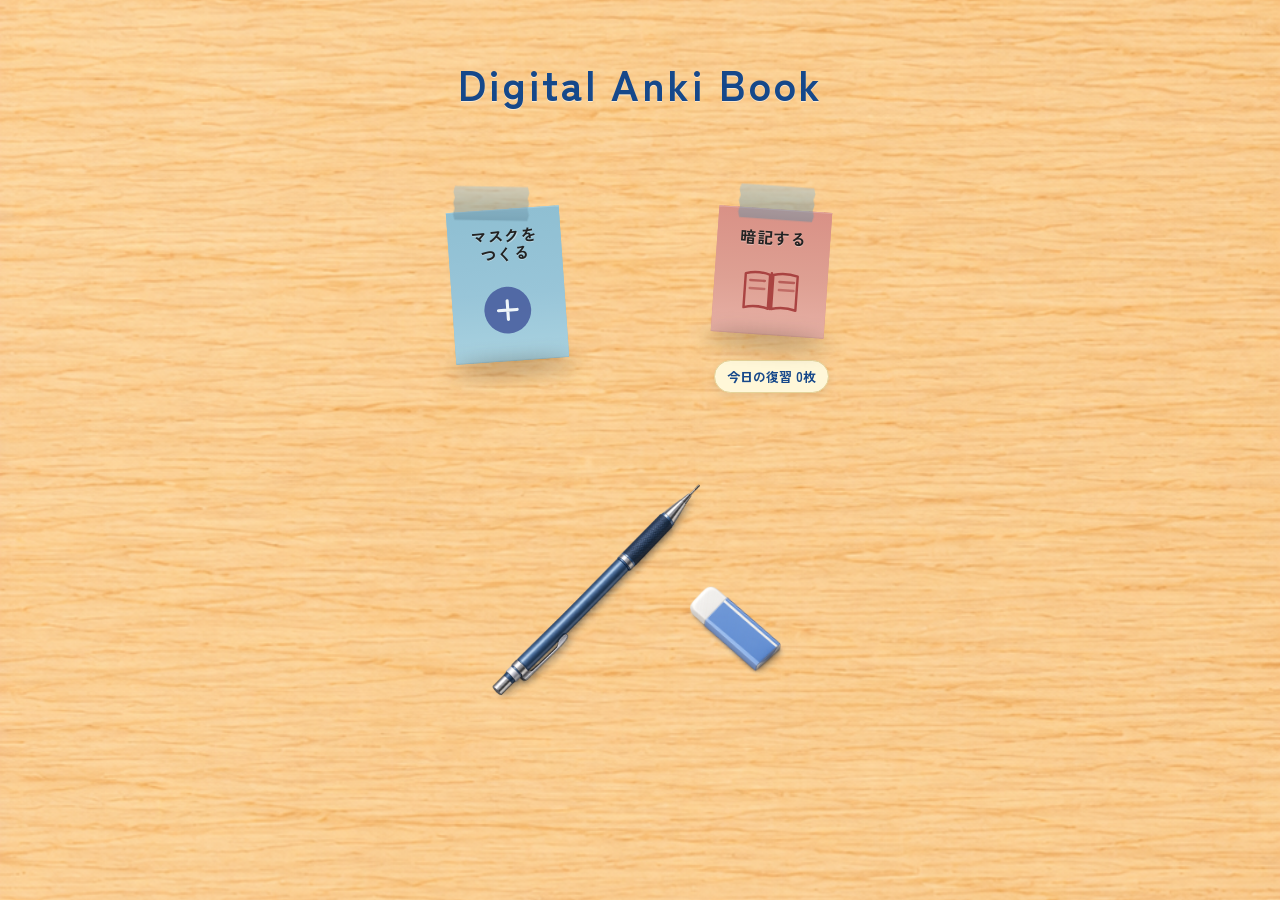
<file: index.html>
<!DOCTYPE html>
<html lang="ja">
<head>
  <meta charset="utf-8" />
  <meta name="viewport" content="width=device-width,initial-scale=1" />
  <meta name="theme-color" content="#fbf7ed" />
  <title>Digital Anki Book</title>
  <link rel="stylesheet" href="css/common.css">
  <link rel="stylesheet" href="css/home.css">
</head>
<body class="home-page">
  <!-- トップページの画面 -->
  <main class="home-scene">
    <section class="home-stage" aria-label="Digital Anki Book">
      <div class="home-title">
        <h1>Digital Anki Book</h1>
      </div>

      <div class="home-actions">
        <a href="html/edit.html" class="home-action-btn home-action-btn--blue">
          <span class="home-action-label">マスクを<br>つくる</span>
          <img src="assets/plus.svg" class="home-action-icon" alt="" aria-hidden="true" />
        </a>

        <div class="home-study-wrap">
          <a href="html/study.html" class="home-action-btn home-action-btn--red">
            <span class="home-action-label">暗記する</span>
            <img src="assets/book.svg" class="home-action-icon" alt="" aria-hidden="true" />
          </a>
          <div id="homeReviewBubble" class="review-bubble hidden" aria-live="polite"></div>
        </div>
      </div>
      <img src="assets/pen.png" class="home-decoration home-decoration--pen" alt="" aria-hidden="true">
      <img src="assets/eraser.png" class="home-decoration home-decoration--eraser" alt="" aria-hidden="true">
    </section>
  </main>

  <script src="js/storage.js"></script>

  <script>
  (() => {
    const bubble = document.getElementById('homeReviewBubble');

    // 復習期間の定義
    const REVIEW_WINDOWS = [
      { stage: 1, minDays: 1, maxDays: 3 },
      { stage: 2, minDays: 7, maxDays: 14 },
      { stage: 3, minDays: 30, maxDays: 60 },
    ];

    const DAY_MS = 24 * 60 * 60 * 1000;

    function unique(values) {
      return Array.from(new Set(values.filter(Boolean)));
    }

    // 日付単位での経過日数の計算
    function startOfDayMs(value) {
      const d = new Date(value);
      d.setHours(0, 0, 0, 0);
      return d.getTime();
    }

    function diffDays(from, to = Date.now()) {
      return Math.floor(
        (startOfDayMs(to) - startOfDayMs(from)) / DAY_MS
      );
    }

    // 復習段階の判定
    function getReviewStage(createdAt, now = Date.now()) {
      const days = diffDays(createdAt, now);

      const matched = REVIEW_WINDOWS.find(
        (item) =>
          days >= item.minDays &&
          days <= item.maxDays
      );

      return matched ? matched.stage : 0;
    }

    // 保存された復習情報を確認して整える処理
    function normalizeReview(review, createdAt) {
      const baseCreatedAt =
        Number(createdAt) || Date.now();

      const safe =
        review && typeof review === 'object'
          ? review
          : {};

      return {
        createdAt:
          Number.isFinite(Number(safe.createdAt))
            ? Number(safe.createdAt)
            : baseCreatedAt,

        currentStage:
          Number.isFinite(Number(safe.currentStage))
            ? Number(safe.currentStage)
            : getReviewStage(baseCreatedAt),

        completedStages:
          Array.isArray(safe.completedStages)
            ? unique(
                safe.completedStages
                  .map((n) => Number(n))
                  .filter((n) => Number.isFinite(n))
              )
            : [],

        lastCompletedStage:
          Number.isFinite(Number(safe.lastCompletedStage))
            ? Number(safe.lastCompletedStage)
            : 0,
      };
    }

    // 今日の復習対象の判定
    function isTodayReviewTarget(project, now = Date.now()) {
      if (!project) return false;

      const review = normalizeReview(
        project.review,
        project.createdAt
      );

      const stage = getReviewStage(
        review.createdAt,
        now
      );

      return (
        stage > 0 &&
        !review.completedStages.includes(stage)
      );
    }

    // 今日の復習件数の表示
    async function updateReviewCount() {
      try {
        const projects =
          await DigitalAnkiStorage.getAllProjects();

        const dueCount = projects.filter(
          (project) =>
            isTodayReviewTarget(project)
        ).length;

        if (!bubble) return;

        bubble.textContent =
          `今日の復習 ${dueCount}枚`;

        bubble.classList.remove('hidden');
      } catch (error) {
        console.error(
          '今日の復習件数の取得に失敗しました。',
          error
        );
      }
    }

    updateReviewCount();
  })();
  </script>
</body>
</html>
</file>
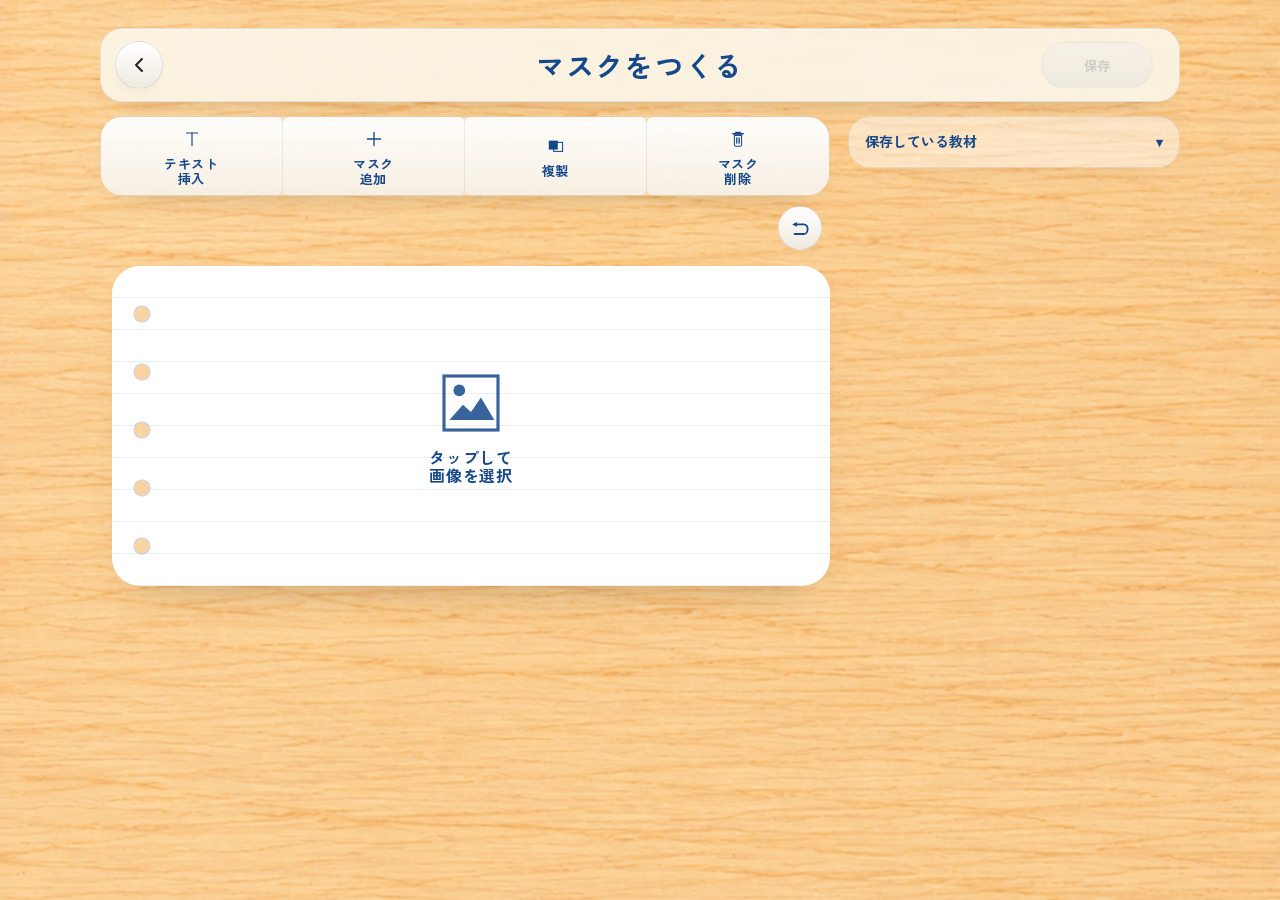
<file: edit.html>
<!DOCTYPE html>
<html lang="ja">
<head>
  <meta charset="utf-8" />
  <meta name="viewport" content="width=device-width,initial-scale=1" />
  <meta name="theme-color" content="#fbf7ed" />
  <title>Digital Anki Book - 編集</title>
  <link rel="stylesheet" href="css/common.css">
  <link rel="stylesheet" href="css/edit.css">
</head>
<body class="edit-page">
  <!-- 編集画面 -->
  <div class="edit-scene">
    <!-- 編集画面のトップバー -->
    <div class="edit-topbar" aria-label="編集トップバー">
      <button id="btnBack" class="edit-topbar-btn edit-topbar-btn--back" type="button">
        <img src="assets/back.svg" alt="戻る" class="edit-topbar-btn__icon">
      </button>

      <div class="edit-topbar__title">
        <h1>マスクをつくる</h1>
      </div>

      <div class="edit-topbar__actions">
        <button id="btnSave" class="edit-topbar-btn edit-topbar-btn--save" type="button" disabled>
          <span class="edit-topbar-btn__text">保存</span>
        </button>
      </div>
    </div>

    <main class="edit-layout">
      <section class="edit-main">
        <!-- 上のツールバー -->
        <div class="edit-toolbar edit-toolbar--primary" role="toolbar" aria-label="編集ツール">
          <button id="btnInsertText" class="tool-card" type="button">
            <img src="assets/text.svg" alt="テキスト" class="tool-card__icon">
            <span class="tool-card__label">テキスト<br>挿入</span>
          </button>

          <button id="btnAddMask" class="tool-card" type="button">
            <img src="assets/mask.svg" alt="マスク追加" class="tool-card__icon">
            <span class="tool-card__label">マスク<br>追加</span>
          </button>

          <button id="btnDuplicateMask" class="tool-card" type="button">
            <img src="assets/reproduce.svg" alt="複製" class="tool-card__icon">
            <span class="tool-card__label">複製</span>
          </button>

          <button id="btnDeleteSelected" class="tool-card" type="button">
            <img src="assets/delete.svg" alt="削除" class="tool-card__icon">
            <span class="tool-card__label">マスク<br>削除</span>
          </button>
        </div>

        <div class="edit-main__back-row">
          <button id="btnUndo" class="edit-topbar-btn edit-topbar-btn--undo" type="button" disabled>
            <img src="assets/mask-back.svg" alt="元に戻す" class="edit-topbar-btn__icon">
          </button>
        </div>
        
        <!-- 画像編集エリア -->
        <div class="edit-book">
          <div class="image-area edit-canvas" id="imageArea">
            <button id="btnChooseImage" class="image-picker-card" type="button">
              <img src="assets/picture.svg" alt="" class="image-picker-card__icon" aria-hidden="true">
              <span class="image-picker-card__label">タップして<br>画像を選択</span>
            </button>
            <img id="mainImage" alt="" />
          </div>
        </div>

        <!-- 下のツールバー -->
        <div class="edit-toolbar edit-toolbar--secondary hidden" aria-label="マスク設定">
          <section class="mask-settings-group mask-settings-group--color">
            <div class="mask-settings-title">マスクの色</div>
            <div class="mask-swatches" role="radiogroup" aria-label="マスクの色">
              <button type="button" class="swatch swatch--red" data-color="#c45a5a" aria-label="赤"></button>
              <button type="button" class="swatch swatch--blue" data-color="#5a8fc7" aria-label="青"></button>
              <button type="button" class="swatch swatch--yellow" data-color="#d9bf63" aria-label="黄"></button>
              <button type="button" class="swatch swatch--green" data-color="#6a9a63" aria-label="緑"></button>
              <button type="button" class="swatch swatch--white" data-color="#ffffff" aria-label="白"></button>
              <button type="button" class="swatch swatch--black" data-color="#111111" aria-label="黒"></button>
            </div>
          </section>

          <div class="mask-settings-divider" aria-hidden="true"></div>

          <section class="mask-settings-group mask-settings-group--shape">
            <div class="mask-settings-title">マスクの形</div>
            <div class="mask-shapes" role="group" aria-label="マスクの形">
              <button type="button" class="shape-btn" data-shape="rect" aria-label="四角">
                <span class="shape-btn__icon" aria-hidden="true">□</span>
                <span class="shape-btn__label">四角</span>
              </button>
              <button type="button" class="shape-btn" data-shape="circle" aria-label="丸">
                <span class="shape-btn__icon" aria-hidden="true">◯</span>
                <span class="shape-btn__label">丸</span>
              </button>
            </div>
          </section>
        </div>
      </section>

      <!-- 教材管理 -->
      <aside class="edit-sidebar">
        <section class="edit-panel" id="categoryBox" style="display:none;">
          <h4 class="panel-title">カテゴリを選択</h4>
          <div id="categoryList" class="category-list"></div>
          <button id="btnNewCategory" class="secondary-btn edit-panel__button" type="button">新たなカテゴリ</button>
        </section>

        <details class="project-panel">
          <summary class="panel-summary">保存している教材</summary>
          <div class="project-panel__body">
            <select id="projectSelect" class="project-select"></select>
            <div class="project-panel__actions">
              <button id="btnLoad" class="secondary-btn" type="button">読み込み</button>
            </div>
          </div>
        </details>
      </aside>
      </main>

    <!-- 非表示の入力要素 -->
    <div class="hidden" aria-hidden="true">
      <input type="file" id="imageInput" accept="image/*" />
      <input type="color" id="colorPicker" title="マスクの色" />
      <select id="shapeSelect" title="マスク形状">
        <option value="rect">四角形</option>
        <option value="circle">円形</option>
      </select>
    </div>

    <!-- テキスト挿入ダイアログ -->
    <div id="textModal" class="modal hidden" role="dialog" aria-modal="true">
      <div class="modal-content">
        <h3 style="margin-top:0;">テキスト挿入</h3>

        <label style="font-size:0.9rem;">文字の大きさ</label>
        <select id="textFontSize" style="width:100%; margin-bottom:8px;">
          <option value="32">小</option>
          <option value="48">中</option>
          <option value="64">大</option>
        </select>
        <label style="font-size:0.9rem;">テキスト</label>
        <textarea id="textInputArea" rows="6" style="width:100%; margin-bottom:8px;"></textarea>

        <div style="display:flex; gap:8px; justify-content:flex-end;">
          <button id="btnInsertCancel" class="secondary-btn" type="button">キャンセル</button>
          <button id="btnInsertConfirm" class="insert-btn" type="button">挿入</button>
        </div>
      </div>
    </div>
  </div>

  <script>
  (() => {
    // 保存完了メッセージの表示調整
    const nativeAlert = window.alert.bind(window);
    window.alert = (message) => {
      if (message === '保存しました') {
        nativeAlert('保存しました。');
        return;
      }
      nativeAlert(message);
    };

    const colorInput = document.getElementById('colorPicker');
    const shapeSelect = document.getElementById('shapeSelect');
    const colorButtons = Array.from(document.querySelectorAll('[data-color]'));
    const shapeButtons = Array.from(document.querySelectorAll('[data-shape]'));

    // 色・形状ボタンの選択状態を同期
    function syncButtons(buttons, attrName, value, selectedClass) {
      const normalizedValue = String(value || '').toLowerCase();
      buttons.forEach((btn) => {
        const target = String(btn.dataset[attrName] || '').toLowerCase();
        const active = target === normalizedValue;
        btn.classList.toggle(selectedClass, active);
        btn.setAttribute('aria-pressed', active ? 'true' : 'false');
      });
    }

    function syncColorButtons(value) {
      syncButtons(colorButtons, 'color', value, 'is-selected');
    }

    function syncShapeButtons(value) {
      syncButtons(shapeButtons, 'shape', value, 'is-selected');
    }

    // 色・形状ボタンによる入力値の変更
    // 色ボタンによる色の変更
    colorButtons.forEach((btn) => {
      btn.addEventListener('click', () => {
        if (!colorInput) return;
        colorInput.value = btn.dataset.color || '#000000';
        colorInput.dispatchEvent(new Event('input', { bubbles: true }));
        syncColorButtons(colorInput.value);
      });
    });

    // 形状ボタンによる形状の変更
    shapeButtons.forEach((btn) => {
      btn.addEventListener('click', () => {
        if (!shapeSelect) return;
        shapeSelect.value = btn.dataset.shape || 'rect';
        shapeSelect.dispatchEvent(new Event('change', { bubbles: true }));
        syncShapeButtons(shapeSelect.value);
      });
    });
  })();
  </script>

  <script src="storage.js"></script>
  <script src="edit.js"></script>
</body>
</html>
</file>
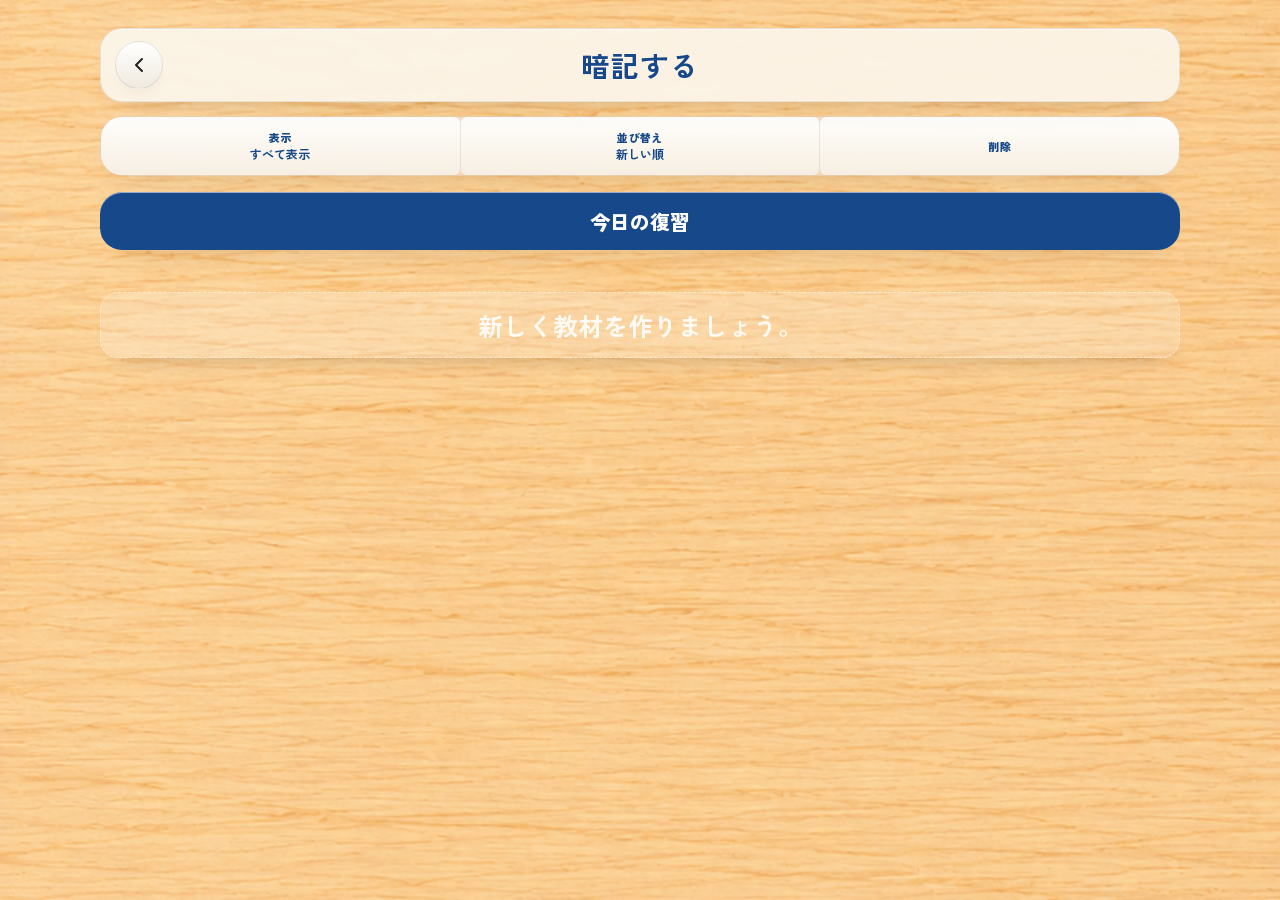
<file: study.html>
<!DOCTYPE html>
<html lang="ja">
<head>
  <meta charset="utf-8" />
  <meta name="viewport" content="width=device-width,initial-scale=1" />
  <meta name="theme-color" content="#fbf7ed" />
  <title>Digital Anki Book - 暗記する</title>
  <link rel="stylesheet" href="css/common.css">
  <link rel="stylesheet" href="css/study.css">
</head>
<body class="study-page">
  <!-- 画面 -->
  <div class="study-scene">

    <!-- 暗記画面のトップバー -->
    <header class="study-topbar" aria-label="暗記するトップバー">
      <button id="btnBackHome" class="study-topbar-btn study-topbar-btn--back" type="button" aria-label="トップページへ戻る">
        <img
          src="assets/back.svg"
          alt="戻る"
          class="study-topbar-btn__icon">
      </button>

      <div class="study-topbar__title">
        <h1>暗記する</h1>
      </div>

      <div class="study-topbar__spacer" aria-hidden="true"></div>
    </header>

    <main class="study-main">

      <!-- ツールバー -->
      <section class="study-toolbar" aria-label="Book一覧の操作">
        <button id="btnDisplayMenu" class="study-toolbar-btn" type="button">
          <span class="study-toolbar-btn__label">表示</span>
          <span id="displayCurrentLabel" class="study-toolbar-btn__value">すべて表示</span>
        </button>

        <button id="btnSortMenu" class="study-toolbar-btn" type="button">
          <span class="study-toolbar-btn__label">並び替え</span>
          <span id="sortCurrentLabel" class="study-toolbar-btn__value">新しい順</span>
        </button>

        <button id="btnSelectDelete" class="study-toolbar-btn" type="button">
          <span class="study-toolbar-btn__label">選択して削除</span>
        </button>
      </section>

      <!-- 今日の復習 -->
      <button id="btnTodayReview" class="study-review-btn" type="button">
        今日の復習
      </button>

      <!-- 教材削除モードの操作 -->
      <section id="deleteModePanel" class="study-delete-panel hidden" aria-label="選択して削除の操作">
        <div class="study-delete-panel__info">
          <span id="deleteModeCount">0</span>冊選択中
        </div>
        <div class="study-delete-panel__actions">
          <button id="btnCancelDeleteMode" class="study-delete-panel__button" type="button">キャンセル</button>
          <button id="btnConfirmDeleteMode" class="study-delete-panel__button" type="button">削除する</button>
        </div>
      </section>

      <!-- 教材一覧 -->
      <section id="booksList" class="study-books" aria-label="Book一覧"></section>
      <p id="emptyState" class="study-empty">新しくBookを作りましょう。</p>
    </main>
  </div>

  <!-- 表示・並び替えメニュー -->
  <div id="sheetBackdrop" class="study-sheet-backdrop hidden" aria-hidden="true">
    <div class="study-sheet" role="dialog" aria-modal="true" aria-labelledby="sheetTitle">
      <div class="study-sheet__head">
        <h2 id="sheetTitle" class="study-sheet__title">表示</h2>
        <p id="sheetDescription" class="study-sheet__description">選択してください。</p>
      </div>
      <div id="sheetOptions" class="study-sheet__options"></div>
      <div class="study-sheet__footer">
        <button id="sheetCancel" class="study-sheet__button study-sheet__button--cancel" type="button">キャンセル</button>
      </div>
    </div>
  </div>

  <script src="storage.js"></script>
  <script src="study.js"></script>
</body>
</html>
</file>
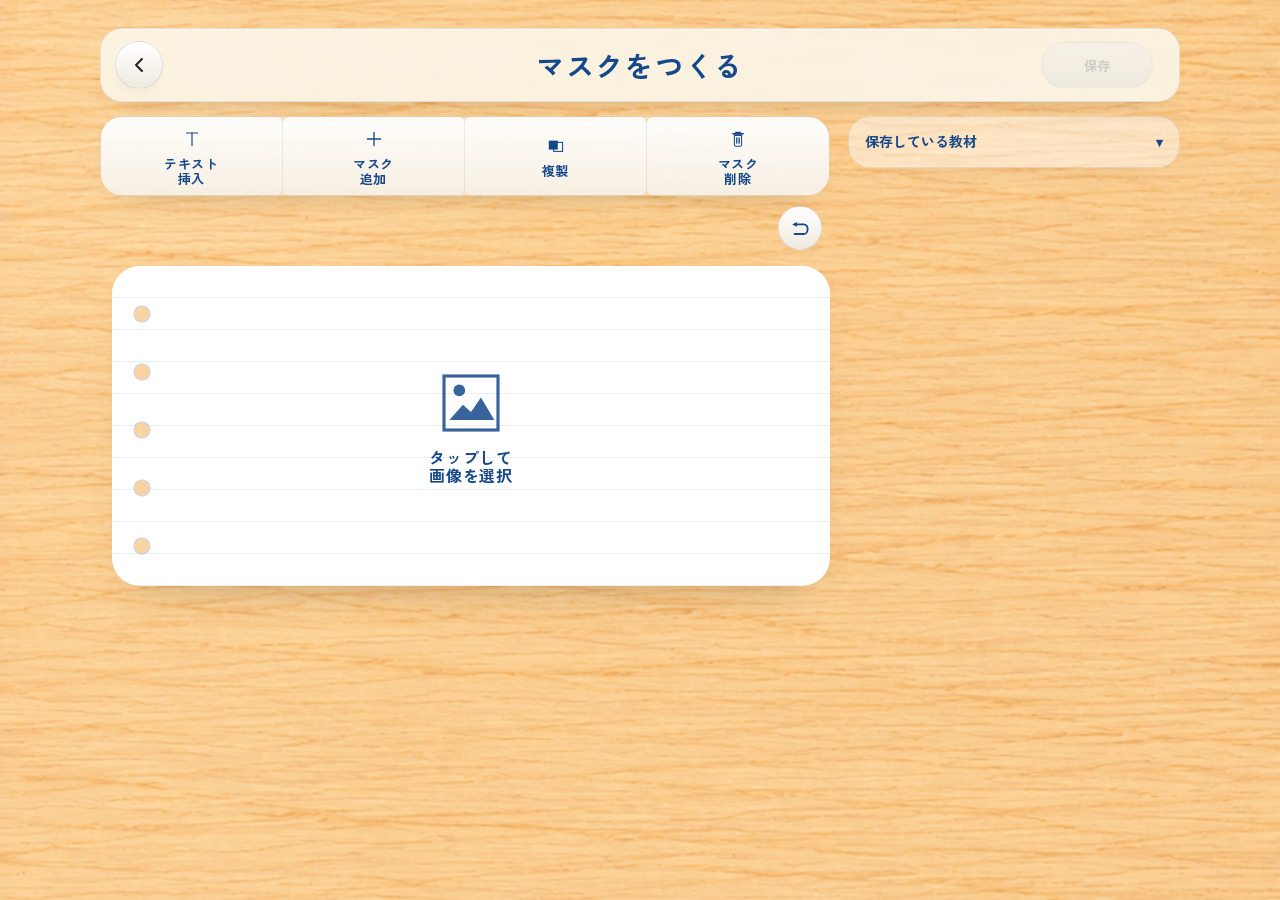
<file: html/edit.html>
<!DOCTYPE html>
<html lang="ja">
<head>
  <meta charset="utf-8" />
  <meta name="viewport" content="width=device-width,initial-scale=1" />
  <meta name="theme-color" content="#fbf7ed" />
  <title>Digital Anki Book - 編集</title>
  <link rel="stylesheet" href="../css/common.css">
  <link rel="stylesheet" href="../css/edit.css">
</head>
<body class="edit-page">
  <!-- 編集画面 -->
  <div class="edit-scene">
    <!-- 編集画面のトップバー -->
    <div class="edit-topbar" aria-label="編集トップバー">
      <button id="btnBack" class="edit-topbar-btn edit-topbar-btn--back" type="button">
        <img src="../assets/back.svg" alt="戻る" class="edit-topbar-btn__icon">
      </button>

      <div class="edit-topbar__title">
        <h1>マスクをつくる</h1>
      </div>

      <div class="edit-topbar__actions">
        <button id="btnSave" class="edit-topbar-btn edit-topbar-btn--save" type="button" disabled>
          <span class="edit-topbar-btn__text">保存</span>
        </button>
      </div>
    </div>

    <main class="edit-layout">
      <section class="edit-main">
        <!-- 上のツールバー -->
        <div class="edit-toolbar edit-toolbar--primary" role="toolbar" aria-label="編集ツール">
          <button id="btnInsertText" class="tool-card" type="button">
            <img src="../assets/text.svg" alt="テキスト" class="tool-card__icon">
            <span class="tool-card__label">テキスト<br>挿入</span>
          </button>

          <button id="btnAddMask" class="tool-card" type="button">
            <img src="../assets/mask.svg" alt="マスク追加" class="tool-card__icon">
            <span class="tool-card__label">マスク<br>追加</span>
          </button>

          <button id="btnDuplicateMask" class="tool-card" type="button">
            <img src="../assets/reproduce.svg" alt="複製" class="tool-card__icon">
            <span class="tool-card__label">複製</span>
          </button>

          <button id="btnDeleteSelected" class="tool-card" type="button">
            <img src="../assets/delete.svg" alt="削除" class="tool-card__icon">
            <span class="tool-card__label">マスク<br>削除</span>
          </button>
        </div>

        <div class="edit-main__back-row">
          <button id="btnUndo" class="edit-topbar-btn edit-topbar-btn--undo" type="button" disabled>
            <img src="../assets/mask-back.svg" alt="元に戻す" class="edit-topbar-btn__icon">
          </button>
        </div>
        
        <!-- 画像編集エリア -->
        <div class="edit-book">
          <div class="image-area edit-canvas" id="imageArea">
            <button id="btnChooseImage" class="image-picker-card" type="button">
              <img src="../assets/picture.svg" alt="" class="image-picker-card__icon" aria-hidden="true">
              <span class="image-picker-card__label">タップして<br>画像を選択</span>
            </button>
            <img id="mainImage" alt="" />
          </div>
        </div>

        <!-- 下のツールバー -->
        <div class="edit-toolbar edit-toolbar--secondary hidden" aria-label="マスク設定">
          <section class="mask-settings-group mask-settings-group--color">
            <div class="mask-settings-title">マスクの色</div>
            <div class="mask-swatches" role="radiogroup" aria-label="マスクの色">
              <button type="button" class="swatch swatch--red" data-color="#c45a5a" aria-label="赤"></button>
              <button type="button" class="swatch swatch--blue" data-color="#5a8fc7" aria-label="青"></button>
              <button type="button" class="swatch swatch--yellow" data-color="#d9bf63" aria-label="黄"></button>
              <button type="button" class="swatch swatch--green" data-color="#6a9a63" aria-label="緑"></button>
              <button type="button" class="swatch swatch--white" data-color="#ffffff" aria-label="白"></button>
              <button type="button" class="swatch swatch--black" data-color="#111111" aria-label="黒"></button>
            </div>
          </section>

          <div class="mask-settings-divider" aria-hidden="true"></div>

          <section class="mask-settings-group mask-settings-group--shape">
            <div class="mask-settings-title">マスクの形</div>
            <div class="mask-shapes" role="group" aria-label="マスクの形">
              <button type="button" class="shape-btn" data-shape="rect" aria-label="四角">
                <span class="shape-btn__icon" aria-hidden="true">□</span>
                <span class="shape-btn__label">四角</span>
              </button>
              <button type="button" class="shape-btn" data-shape="circle" aria-label="丸">
                <span class="shape-btn__icon" aria-hidden="true">◯</span>
                <span class="shape-btn__label">丸</span>
              </button>
            </div>
          </section>
        </div>
      </section>

      <!-- 教材管理 -->
      <aside class="edit-sidebar">
        <section class="edit-panel" id="categoryBox" style="display:none;">
          <h4 class="panel-title">カテゴリを選択</h4>
          <div id="categoryList" class="category-list"></div>
          <button id="btnNewCategory" class="secondary-btn edit-panel__button" type="button">新たなカテゴリ</button>
        </section>

        <details class="project-panel">
          <summary class="panel-summary">保存している教材</summary>
          <div class="project-panel__body">
            <select id="projectSelect" class="project-select"></select>
            <div class="project-panel__actions">
              <button id="btnLoad" class="secondary-btn" type="button">読み込み</button>
            </div>
          </div>
        </details>
      </aside>
      </main>

    <!-- 非表示の入力要素 -->
    <div class="hidden" aria-hidden="true">
      <input type="file" id="imageInput" accept="image/*" />
      <input type="color" id="colorPicker" title="マスクの色" />
      <select id="shapeSelect" title="マスク形状">
        <option value="rect">四角形</option>
        <option value="circle">円形</option>
      </select>
    </div>

    <!-- テキスト挿入ダイアログ -->
    <div id="textModal" class="modal hidden" role="dialog" aria-modal="true">
      <div class="modal-content">
        <h3 style="margin-top:0;">テキスト挿入</h3>

        <label style="font-size:0.9rem;">文字の大きさ</label>
        <select id="textFontSize" style="width:100%; margin-bottom:8px;">
          <option value="32">小</option>
          <option value="48">中</option>
          <option value="64">大</option>
        </select>
        <label style="font-size:0.9rem;">テキスト</label>
        <textarea id="textInputArea" rows="6" style="width:100%; margin-bottom:8px;"></textarea>

        <div style="display:flex; gap:8px; justify-content:flex-end;">
          <button id="btnInsertCancel" class="secondary-btn" type="button">キャンセル</button>
          <button id="btnInsertConfirm" class="insert-btn" type="button">挿入</button>
        </div>
      </div>
    </div>
  </div>

  <script>
  (() => {
    // 保存完了メッセージの表示調整
    const nativeAlert = window.alert.bind(window);
    window.alert = (message) => {
      if (message === '保存しました') {
        nativeAlert('保存しました。');
        return;
      }
      nativeAlert(message);
    };

    const colorInput = document.getElementById('colorPicker');
    const shapeSelect = document.getElementById('shapeSelect');
    const colorButtons = Array.from(document.querySelectorAll('[data-color]'));
    const shapeButtons = Array.from(document.querySelectorAll('[data-shape]'));

    // 色・形状ボタンの選択状態を同期
    function syncButtons(buttons, attrName, value, selectedClass) {
      const normalizedValue = String(value || '').toLowerCase();
      buttons.forEach((btn) => {
        const target = String(btn.dataset[attrName] || '').toLowerCase();
        const active = target === normalizedValue;
        btn.classList.toggle(selectedClass, active);
        btn.setAttribute('aria-pressed', active ? 'true' : 'false');
      });
    }

    function syncColorButtons(value) {
      syncButtons(colorButtons, 'color', value, 'is-selected');
    }

    function syncShapeButtons(value) {
      syncButtons(shapeButtons, 'shape', value, 'is-selected');
    }

    // 色・形状ボタンによる入力値の変更
    // 色ボタンによる色の変更
    colorButtons.forEach((btn) => {
      btn.addEventListener('click', () => {
        if (!colorInput) return;
        colorInput.value = btn.dataset.color || '#000000';
        colorInput.dispatchEvent(new Event('input', { bubbles: true }));
        syncColorButtons(colorInput.value);
      });
    });

    // 形状ボタンによる形状の変更
    shapeButtons.forEach((btn) => {
      btn.addEventListener('click', () => {
        if (!shapeSelect) return;
        shapeSelect.value = btn.dataset.shape || 'rect';
        shapeSelect.dispatchEvent(new Event('change', { bubbles: true }));
        syncShapeButtons(shapeSelect.value);
      });
    });
  })();
  </script>

  <script src="../js/storage.js"></script>
  <script src="../js/edit.js"></script>
</body>
</html>
</file>
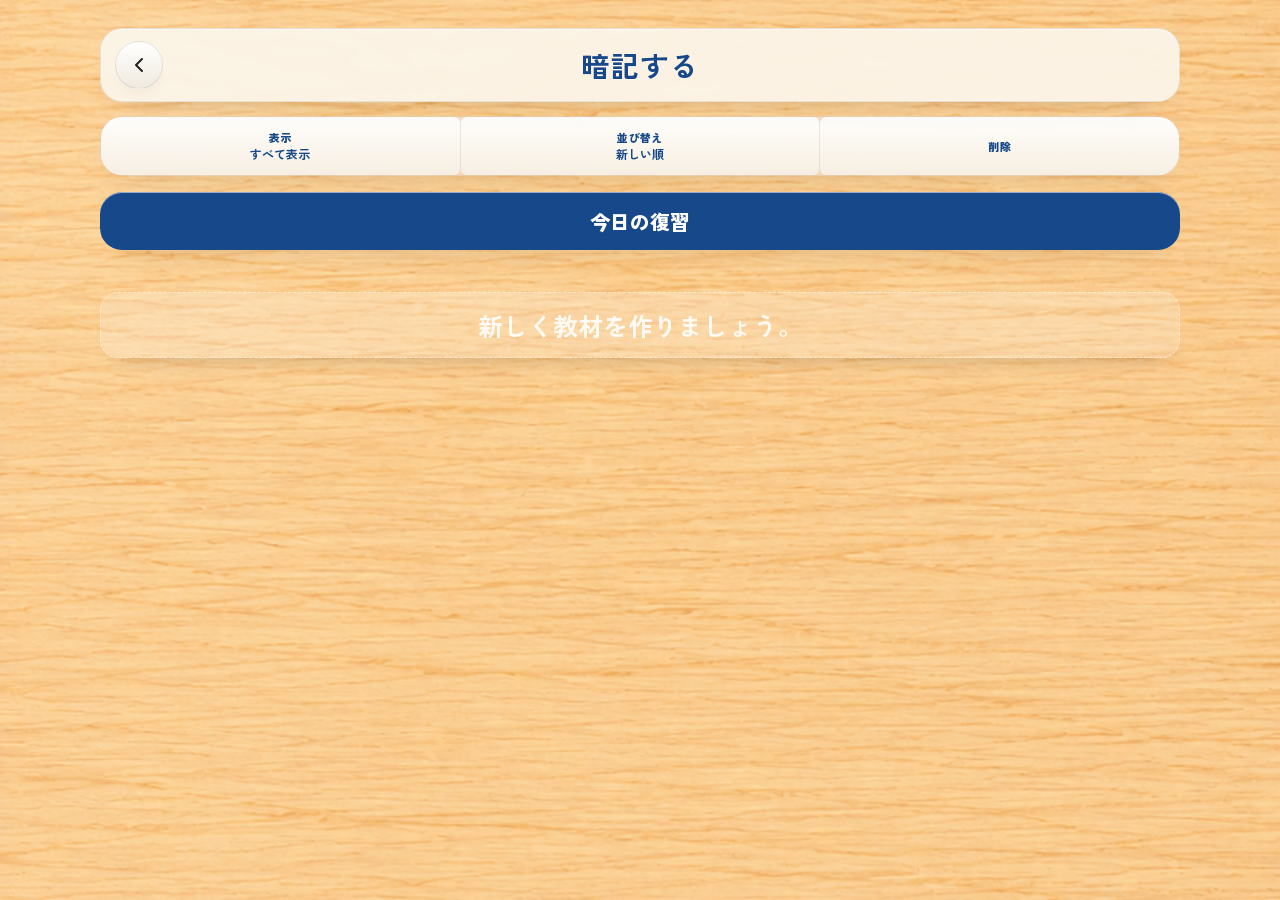
<file: html/study.html>
<!DOCTYPE html>
<html lang="ja">
<head>
  <meta charset="utf-8" />
  <meta name="viewport" content="width=device-width,initial-scale=1" />
  <meta name="theme-color" content="#fbf7ed" />
  <title>Digital Anki Book - 暗記する</title>
  <link rel="stylesheet" href="../css/common.css">
  <link rel="stylesheet" href="../css/study.css">
</head>
<body class="study-page">
  <!-- 画面 -->
  <div class="study-scene">

    <!-- 暗記画面のトップバー -->
    <header class="study-topbar" aria-label="暗記するトップバー">
      <button id="btnBackHome" class="study-topbar-btn study-topbar-btn--back" type="button" aria-label="トップページへ戻る">
        <img
          src="../assets/back.svg"
          alt="戻る"
          class="study-topbar-btn__icon">
      </button>

      <div class="study-topbar__title">
        <h1>暗記する</h1>
      </div>

      <div class="study-topbar__spacer" aria-hidden="true"></div>
    </header>

    <main class="study-main">

      <!-- ツールバー -->
      <section class="study-toolbar" aria-label="Book一覧の操作">
        <button id="btnDisplayMenu" class="study-toolbar-btn" type="button">
          <span class="study-toolbar-btn__label">表示</span>
          <span id="displayCurrentLabel" class="study-toolbar-btn__value">すべて表示</span>
        </button>

        <button id="btnSortMenu" class="study-toolbar-btn" type="button">
          <span class="study-toolbar-btn__label">並び替え</span>
          <span id="sortCurrentLabel" class="study-toolbar-btn__value">新しい順</span>
        </button>

        <button id="btnSelectDelete" class="study-toolbar-btn" type="button">
          <span class="study-toolbar-btn__label">選択して削除</span>
        </button>
      </section>

      <!-- 今日の復習 -->
      <button id="btnTodayReview" class="study-review-btn" type="button">
        今日の復習
      </button>

      <!-- 教材削除モードの操作 -->
      <section id="deleteModePanel" class="study-delete-panel hidden" aria-label="選択して削除の操作">
        <div class="study-delete-panel__info">
          <span id="deleteModeCount">0</span>冊選択中
        </div>
        <div class="study-delete-panel__actions">
          <button id="btnCancelDeleteMode" class="study-delete-panel__button" type="button">キャンセル</button>
          <button id="btnConfirmDeleteMode" class="study-delete-panel__button" type="button">削除する</button>
        </div>
      </section>

      <!-- 教材一覧 -->
      <section id="booksList" class="study-books" aria-label="Book一覧"></section>
      <p id="emptyState" class="study-empty">新しくBookを作りましょう。</p>
    </main>
  </div>

  <!-- 表示・並び替えメニュー -->
  <div id="sheetBackdrop" class="study-sheet-backdrop hidden" aria-hidden="true">
    <div class="study-sheet" role="dialog" aria-modal="true" aria-labelledby="sheetTitle">
      <div class="study-sheet__head">
        <h2 id="sheetTitle" class="study-sheet__title">表示</h2>
        <p id="sheetDescription" class="study-sheet__description">選択してください。</p>
      </div>
      <div id="sheetOptions" class="study-sheet__options"></div>
      <div class="study-sheet__footer">
        <button id="sheetCancel" class="study-sheet__button study-sheet__button--cancel" type="button">キャンセル</button>
      </div>
    </div>
  </div>

  <script src="../js/storage.js"></script>
  <script src="../js/study.js"></script>
</body>
</html>
</file>
<file: css/common.css>
@import url("https://fonts.googleapis.com/css2?family=Zen+Kaku+Gothic+New:wght@400;500;700;900&display=swap");
/* 共通設定 */
:root{
  --toolbar-bg: #f6f7fb;
  --btn-bg: #2b6ef6;
  --btn-fg: white;
  --mask-color: #000;
  --mask-opacity: 1;
  --selected-border: 2px solid #ffd54d;
}

/* ページ全体の基本設定 */
*{box-sizing:border-box}
html,body{height:100%}
body{
  font-family: system-ui, "Hiragino Kaku Gothic ProN", "Yu Gothic", "Noto Sans JP", sans-serif;
  margin:0;
  padding:0;
  color:#111;
  background:#fff;
}

/* ヘッダー */
header{
  padding:24px 30px;
  border-bottom:1.5px solid #e6e9ef;
  background:var(--toolbar-bg);
  display:flex;
  align-items:center;
}
header h1{
  font-size:30px;
  margin:0;
}

h2 {
    font-size: 50px;
}

p {
    font-size:25px;
}

/* 挿入ボタン */
.insert-btn{
  padding:12px 10px;
  border-radius:10px;
  font-size:16px;
  background:var(--btn-bg);
  color:var(--btn-fg);
  border:none;
  cursor:pointer;
}

.secondary-btn{
  padding:10px 14px;
  border-radius:8px;
  font-size:0.95rem;
  background:#fff;
  border:1px solid #ccc;
  cursor:pointer;
}

/* 図形選択 */
#shapeSelect {
  min-width:80px;
}

/* 画像編集エリア */
.image-area{
  position:relative;
  width:100%;
  min-height:360px;
  border:1px solid #ddd;
  background:#fafafa;
  display:flex;
  align-items:center;
  justify-content:center;
  overflow:auto;
  overscroll-behavior: contain;
}

/* 画像本体 */
.image-area img{
  display:block;
  max-width:100%;
  height:auto;
}

/* マスク */
.mask{
  position:absolute;
  background:var(--mask-color);
  opacity:var(--mask-opacity);
  cursor:move;
  box-sizing:border-box;
  z-index: 60;
  touch-action: none;
  -webkit-user-select: none;
  user-select: none;
}

/* 円形マスク */
.mask.circle{
  border-radius:50%;
}

/* 選択中のマスク */
.mask.selected{
  outline: var(--selected-border);
  outline-offset: 0px;
}

/* マスクのサイズ変更用ハンドル */
.resize-handle{
  position:absolute;
  width:12px;
  height:12px;
  right:0;
  bottom:0;
  background:#fff;
  border:1px solid #333;
  box-sizing:border-box;
  cursor:se-resize;
  touch-action: none;
  -webkit-user-select: none;
  user-select: none;
}

/* テキスト挿入モーダル */
.modal{
  position:fixed;
  left:0;
  top:0;
  width:100%;
  height:100%;
  display:flex;
  align-items:center;
  justify-content:center;
  background: rgba(0,0,0,0.4);
  z-index: 1000;
}
.modal .modal-content{
  background:#fff;
  padding:16px;
  border-radius:8px;
  width: min(720px, 90%);
  box-shadow: 0 6px 24px rgba(0,0,0,0.2);
}

/* 非表示用クラス */
.hidden { display:none !important; }

button,
.insert-btn,
.secondary-btn,
.home-action-btn,

input[type="color"]{
  -webkit-appearance:none;
  appearance:none;
  border:1px solid #ccc;
  background:#fff;
  padding:0;
  border-radius:6px;
  overflow:hidden;
  display:inline-block;
  vertical-align:middle;
}

input[type="color"]::-webkit-color-swatch-wrapper{
  padding:0;
}

input[type="color"]::-webkit-color-swatch{
  border:none;
  border-radius:4px;
}

input[type="color"]::-moz-color-swatch{
  border:none;
  border-radius:4px;
}

/* スマートフォン向け調整 */
@media (max-width: 768px){
  header{
    padding:16px 18px;
  }
  header h1{
    font-size:22px;
  }

  .home-action-btn{
    padding:15px 16px;
    font-size:1.08rem;
    min-width:0;
    max-width:46vw;
  }

  h2{
    font-size:30px;
  }

  p{
    font-size:16px;
  }

  .insert-btn{
    padding:11px 12px;
    font-size:15px;
  }

  .secondary-btn{
    padding:10px 12px;
    font-size:14px;
  }

  .image-area{
    min-height:280px;
  }

  .modal .modal-content{
    width:min(92vw, 720px);
    padding:14px;
  }

  #shapeSelect{
    min-width:0;
    max-width:100%;
  }

  input,
  select,
  textarea{
    font-size:16px;
  }

  input[type="color"]{
    width:48px;
    height:40px;
  }

  input[type="color"]::-webkit-color-swatch{
    border-radius:4px;
  }

  input[type="color"]::-moz-color-swatch{
    border-radius:4px;
  }
}

/*教材選択画面と教材画面の共通設定 */
body.study-page,
body.book-page{
  min-height:100%;
  font-family:"Zen Kaku Gothic New", "Noto Sans JP", "Yu Gothic", "Hiragino Sans", sans-serif;
  color:#30404a;
  overflow-x:hidden;
  position:relative;

  background:
    url("../assets/desk.jpg") center center / cover no-repeat fixed;
}

body.study-page button,
body.book-page button{
  font-family: inherit;
}

/* 教材選択画面と教材画面のメイン領域 */
body.study-page .study-scene,
body.book-page .book-scene{
  min-height:100svh;
  width:min(100%, 1120px);
  margin:0 auto;
  padding:clamp(14px, 3.6vw, 28px) clamp(10px, 3vw, 20px) 24px;
  display:flex;
  flex-direction:column;
  gap:14px;
  position:relative;
  z-index:1;
}

/*教材選択画面と教材画面のトップバー */
body.study-page .study-topbar,
body.book-page .book-topbar{
  display:grid;
  grid-template-columns: 1fr auto 1fr;
  align-items:center;
  gap:12px;
  padding:12px 14px;
  border-radius:22px;
  border:1px solid rgba(81, 90, 98, .12);
  background:rgba(251, 247, 237, .90);
  box-shadow:0 18px 28px -24px rgba(74, 58, 36, .35), inset 0 1px 0 rgba(255,255,255,.42);
  backdrop-filter: blur(4px);
}

/* トップバーのタイトル配置 */
body.study-page .study-topbar__title,
body.book-page .book-topbar__title{
  justify-self:center;
  text-align:center;
  min-width:0;
}

body.study-page .study-topbar__title h1,
body.book-page .book-topbar__title h1{
  margin:0;
  font-size:clamp(20px, 4.2vw, 28px);
  font-weight:700;
  letter-spacing:.06em;
  color:#16488A;
  text-shadow:0 1px 0 rgba(255,255,255,.45);
}

/* トップバーのボタン */
body.study-page .study-topbar-btn,
body.book-page .book-topbar-btn{
  appearance:none;
  border:1px solid rgba(68, 78, 88, .12);
  background:linear-gradient(180deg, #ffffff 0%, #f0eadf 100%);
  color:#29404f;
  box-shadow:0 8px 18px -14px rgba(74,58,36,.28), inset 0 1px 0 rgba(255,255,255,.55);
  cursor:pointer;
  display:inline-flex;
  align-items:center;
  justify-content:center;
  gap:8px;
  min-height:46px;
  padding:10px 14px;
  font-weight:700;
  letter-spacing:.03em;
  transition:transform .15s ease, filter .15s ease, box-shadow .15s ease;
}

body.study-page .study-topbar-btn:hover,
body.book-page .book-topbar-btn:hover{
  transform:translateY(-1px);
  filter:saturate(1.02) brightness(1.01);
}

body.study-page .study-topbar-btn:active,
body.book-page .book-topbar-btn:active{
  transform:translateY(1px) scale(.99);
}

/* トップバーの戻るボタン */
body.study-page .study-topbar-btn--back,
body.book-page .book-topbar-btn--back{
  justify-self:start;
  width:48px;
  height:48px;
  min-width:48px;
  min-height:48px;
  padding:0;
  border-radius:50%;
  aspect-ratio:1 / 1;
}

body.study-page .study-topbar-btn__icon,
body.book-page .book-topbar-btn__icon{
    display:block;
    width:24px;
    height:24px;
    object-fit:contain;
}

body.study-page .study-topbar__spacer,
body.book-page .book-topbar__spacer{
  justify-self:end;
  width:48px;
  height:48px;
}

/* スマートフォン向け調整 */
@media (max-width: 768px){
  body.study-page .study-scene,
  body.book-page .book-scene{
    padding:14px 10px 22px;
  }

  body.study-page .study-topbar,
  body.book-page .book-topbar{
    grid-template-columns:1fr auto 1fr;
    padding:10px 10px;
    gap:8px;
  }

  body.study-page .study-topbar__title h1,
  body.book-page .book-topbar__title h1{
    font-size:clamp(18px, 5vw, 23px);
  }

  
}
</file>
<file: css/home.css>
/* トップページの基本設定 */
body.home-page{
  min-height:100%;
  font-family:"Zen Kaku Gothic New", "Noto Sans JP", "Yu Gothic", "Hiragino Sans", sans-serif;
  color:#16488A;
  background:
    url("../assets/desk.jpg") center center / cover no-repeat fixed;
  overflow-x:hidden;
  position:relative;
}

/* トップページのレイアウト */
.home-scene{
  min-height:100svh;
  display:grid;
  place-items:start center;
  padding: clamp(22px, 5vw, 44px) clamp(12px, 4vw, 22px) 28px;
  position:relative;
  z-index:1;
}

.home-stage{
  width:min(100%, 920px);
  display:flex;
  flex-direction:column;
  align-items:center;
  justify-content:flex-start;
}

.home-title{
  text-align:center;
  margin-top:clamp(2px, 1vw, 8px);
}

.home-title h1{
  margin:0;
  font-size:clamp(38px, 9vw, 42px);
  font-weight:700;
  letter-spacing:.05em;
  color:#16488A;
  text-shadow:0 1px 0 rgba(255,255,255,.55);
}

/* ボタンのレイアウト */
.home-actions{
  margin-top:clamp(56px, 12vw, 96px);
  display:flex;
  justify-content:center;
  align-items:flex-start;
  gap:clamp(110px, 22vw, 150px);
  flex-wrap:nowrap;
}

/* メインボタンの外観 */
body.home-page .home-action-btn{
  --tape-left:50%;
  --tape-rotate:0deg;
  position:relative;
  width:clamp(76px, 28vw, 113px);
  aspect-ratio:0.90;
  padding:18px 9px 10px;
  display:grid;
  grid-template-rows: 1fr auto 10px auto 1fr;
  justify-items:center;
  align-items:center;
  text-align:center;
  border-radius:0;
  border:none;
  text-decoration:none;
  color:#222222;
  font-weight:700;
  font-size:clamp(0.88rem, 2.9vw, 0.99rem);
  letter-spacing:.04em;
  box-shadow:
    0 4px 8px -6px rgba(74,58,36,.18),
    inset 0 1px 0 rgba(255,255,255,.20),
    inset 0 -1px 0 rgba(0,0,0,.05);
  overflow:visible;
  transform:rotate(var(--note-tilt));
  transition:
    box-shadow .16s ease,
    filter .16s ease;
  background-color: var(--note-bg);
  position:relative;
  z-index:1;
  background-image:
    linear-gradient(180deg, var(--note-bg) 0%, var(--note-bg-mid) 56%, var(--note-bg-bottom) 100%),
    radial-gradient(circle at 18% 14%, rgba(255,255,255,.16), transparent 38%);
}

/* ボタンのテープ装飾 */
body.home-page .home-action-btn::before{
  content:'';
  position:absolute;
  top:0;
  left:var(--tape-left);
  transform:translate(-50%, -55%) rotate(var(--tape-rotate));
  width:70%;
  height:140px;
  background:url("../assets/tape.svg") center / contain no-repeat;
  pointer-events:none;
  opacity:.56;
}

body.home-page .home-action-btn--blue{
  --note-tilt:-4deg;
  --note-bg:#8fbfd2;
  --note-bg-mid:#98c5d8;
  --note-bg-bottom:#a9d2e0;
  --tape-left:41%;
  --tape-rotate:5deg;
}

body.home-page .home-action-btn--red{
  --note-tilt:4deg;
  --note-bg:#d99186;
  --note-bg-mid:#dea093;
  --note-bg-bottom:#e7b0a5;
  --tape-left:50%;
  --tape-rotate:0deg;
}

.home-action-label{
  grid-row:2;
  display:block;
  position:relative;
  z-index:1;
  line-height:1.15;
  white-space:normal;
  text-shadow:0 1px 0 rgba(255,255,255,.35);
}

.home-action-icon{
  grid-row:4;
  display:block;
  width:clamp(58px, 12vw, 78px);
  height:auto;
  margin-top:0;
  opacity:.84;
  position:relative;
  z-index:1;
}

body.home-page .home-action-btn::after{
  content:'';
  position:absolute;

  left:-5%;
  right:-5%;
  bottom:-10px;

  height:8px;

  background:rgba(55,42,25,.65);
  border-radius:50%;

  filter:blur(10px);

  opacity:1;

  pointer-events:none;

  z-index:0;
}

body.home-page .home-study-wrap{
  display:flex;
  flex-direction:column;
  align-items:center;
}

/* 復習件数の表示 */
body.home-page .review-bubble{
  margin-top:25px;

  padding:6px 12px;

  border-radius:999px;
  background:#fff7d8;
  border:1px solid #e5d39a;

  font-size:13px;
  font-weight:700;
  color:#16488A;

  white-space:nowrap;

  box-shadow:0 4px 10px rgba(0,0,0,.08);
}

/* トップページの装飾 */
body.home-page .home-decoration{
  position:absolute;
  z-index:0;
  pointer-events:none;
  user-select:none;
}

/* 装飾配置の基準位置 */
body.home-page .home-stage{
  position:relative;
}

body.home-page .home-decoration--pen{
  width:300px;
  right:360px;
  bottom:-300px;
  transform:rotate(-12deg);
}

body.home-page .home-decoration--eraser{
  width:190px;
  right:270px;
  bottom:-300px;
  transform:rotate(8deg);
}

/* スマートフォン向け調整 */
@media (max-width: 768px){
  .home-scene{
    min-height:100svh;
    padding: clamp(18px, 4vw, 28px) clamp(10px, 3vw, 16px) 22px;
  }

  .home-stage{
    width:min(100%, 860px);
  }

  .home-actions{
    gap:clamp(110px, 22vw, 150px);
    margin-top:clamp(100px, 30vw, 150px);
  }

  body.home-page .home-action-btn{
    width:min(38vw, 104px);
    aspect-ratio:0.90;
    font-size:clamp(0.84rem, 2.8vw, 0.94rem);
    padding:16px 8px 10px;
    grid-template-rows: 1fr auto 8px auto 1fr;
  }

  .home-action-icon{
    width:clamp(48px, 10vw, 66px);
  }

  body.home-page .home-action-btn::before{
    height:96px;
  }

  .home-title h1{
    font-size:clamp(33px, 8.6vw, 35px);
  }

  body.home-page .home-decoration--pen{
    right:110px;
    bottom:-350px;
  }

  body.home-page .home-decoration--eraser{
    right:20px;
    bottom:-350px;
  }
}
</file>
<file: css/edit.css>
/* 編集画面全体の基本設定 */
body.edit-page{
  min-height:100%;
  font-family:"Zen Kaku Gothic New", "Noto Sans JP", "Yu Gothic", "Hiragino Sans", sans-serif;
  color:#34424a;
  overflow-x:hidden;
  position:relative;
  background:
    url("../assets/desk.jpg") center center / cover no-repeat fixed;
}

body.edit-page button,
body.edit-page .insert-btn,
body.edit-page .secondary-btn{
  font-family: inherit;
}

/* 編集画面の全体レイアウト */
body.edit-page .edit-scene{
  width:min(100%, 1120px);
  min-height:100svh;
  margin:0 auto;
  padding:clamp(14px, 3.6vw, 28px) clamp(12px, 3vw, 20px) 28px;
  display:flex;
  flex-direction:column;
  gap:14px;
  position:relative;
  z-index:1;
}

/* 編集画面のトップバー */
body.edit-page .edit-topbar{
  display:grid;
  grid-template-columns: 48px 1fr auto;
  align-items:center;
  gap:12px;
  padding:12px 14px;
  border-radius:22px;
  border:1px solid rgba(81, 90, 98, .12);
  background:rgba(251, 247, 237, .86);
  box-shadow:0 18px 28px -24px rgba(74, 58, 36, .35), inset 0 1px 0 rgba(255,255,255,.42);
  backdrop-filter: blur(4px);
  position:relative;
}

body.edit-page .edit-topbar__actions{
  justify-self:end;
  display:flex;
  align-items:center;
  gap:8px;
}

body.edit-page .edit-topbar-btn--undo{
  border-radius:999px;
  min-width:112px;
  background:linear-gradient(180deg, #ffffff 0%, #f0eadf 100%);
  border-color: rgba(68, 78, 88, .12);
}

body.edit-page .edit-topbar-btn--save:disabled{
  opacity:.45;
  color:#9aa0a6;
  border-color:rgba(81, 90, 98, .10);
  background:linear-gradient(180deg, #f1f1f1 0%, #e2e2e2 100%);
  box-shadow:none;
  cursor:not-allowed;
  transform:none;
}

body.edit-page .edit-topbar-btn--save:disabled:hover{
  transform:none;
  filter:none;
}

/* トップバータイトルの中央配置 */
body.edit-page .edit-topbar__title{
  justify-self:center;
  text-align:center;
  position:absolute;
  left:50%;
  transform:translateX(-50%);
}


body.edit-page .edit-topbar__title h1{
  margin:0;
  font-size:clamp(20px, 4.2vw, 28px);
  font-weight:700;
  letter-spacing:.06em;
  color:#16488A;
  text-shadow:0 1px 0 rgba(255,255,255,.45);
}

body.edit-page .edit-topbar-btn{
  appearance:none;
  border:1px solid rgba(68, 78, 88, .12);
  background:linear-gradient(180deg, #ffffff 0%, #f0eadf 100%);
  color:#16488A;
  box-shadow:0 8px 18px -14px rgba(74,58,36,.28), inset 0 1px 0 rgba(255,255,255,.55);
  cursor:pointer;
  display:inline-flex;
  align-items:center;
  justify-content:center;
  gap:8px;
  min-height:46px;
  padding:10px 14px;
  font-weight:700;
  letter-spacing:.03em;
  transition:transform .15s ease, filter .15s ease, box-shadow .15s ease;
}

body.edit-page .edit-topbar-btn:hover{
  transform:translateY(-1px);
  filter:saturate(1.02) brightness(1.01);
}

body.edit-page .edit-topbar-btn:active{
  transform:translateY(1px) scale(.99);
}

body.edit-page .edit-topbar-btn--back{
  justify-self:start;
  width:48px;
  height:48px;
  min-width:48px;
  min-height:48px;
  padding:0;
  border-radius:50%;
  aspect-ratio:1 / 1;
  line-height:1;
}

body.edit-page .edit-topbar-btn__icon{
  width:24px;
  height:24px;
  display:block;
  object-fit:contain;
  transform:none;
}

body.edit-page .edit-topbar-btn--save{
  justify-self:end;
  border-radius:999px;
  min-width:112px;
  background:linear-gradient(180deg, #eef7ff 0%, #dcecff 100%);
  border-color: rgba(43, 110, 246, .16);
}

/* 編集画面の編集領域と教材管理の配置 */
body.edit-page .edit-layout{
  display:grid;
  grid-template-columns: minmax(0, 1fr) clamp(280px, 28vw, 332px);
  gap:18px;
  align-items:stretch;
}

body.edit-page .edit-main{
  min-width:0;
  display:flex;
  flex-direction:column;
  gap:10px;
  min-height:100%;
}

body.edit-page .edit-main__back-row{
  display:flex;
  justify-content:flex-end;
  margin:0 8px -12px;
}

body.edit-page .edit-main__back-row .edit-topbar-btn--undo{
  width:44px;
  height:44px;
  min-width:44px;
  min-height:44px;
}

body.edit-page .edit-sidebar{
  min-width:0;
  display:flex;
  flex-direction:column;
  gap:14px;
}

/* 上のツールバーのレイアウト */
body.edit-page .edit-toolbar--primary{
  display:grid;
  grid-template-columns:repeat(4, minmax(0, 1fr));
  gap:0;
  border-radius:22px;
  overflow:hidden;
  border:1px solid rgba(81, 90, 98, .12);
  background:rgba(255,255,255,.38);
  box-shadow:0 18px 28px -24px rgba(74, 58, 36, .35);
}

body.edit-page .tool-card{
  appearance:none;
  border:none;
  border-right:1px solid rgba(92, 110, 126, 0.12);
  background:
    linear-gradient(180deg, rgba(255,255,255,.95) 0%, rgba(246,239,227,.97) 100%);
  color:#16488A;
  font-weight:700;
  min-height:78px;
  padding:10px 6px 9px;
  display:flex;
  flex-direction:column;
  align-items:center;
  justify-content:center;
  gap:6px;
  cursor:pointer;
  transition:transform .15s ease, background .15s ease, filter .15s ease;
}

body.edit-page .tool-card:last-child{
  border-right:none;
}

body.edit-page .tool-card:hover{
  transform:translateY(-1px);
  background:linear-gradient(180deg, #ffffff 0%, #f3ecdf 100%);
}

body.edit-page .tool-card:active{
  transform:translateY(1px);
}

body.edit-page .tool-card:disabled{
  cursor:not-allowed;
  opacity:.45;
  transform:none;
}

body.edit-page .tool-card__icon{
  width:24px;
  height:24px;
  display:block;
  object-fit:contain;
  line-height:1;
}

body.edit-page .edit-topbar-btn--undo .edit-topbar-btn__icon{
  transform:translateY(3px);
}

body.edit-page .tool-card__label{
  font-size:clamp(11px, 2.6vw, 13px);
  line-height:1.08;
  text-align:center;
  white-space:normal;
  letter-spacing:.04em;
}

body.edit-page .edit-book{
  display:flex;
  flex-direction:column;
  justify-content:flex-start;
  align-items:flex-start;
  padding:18px 0 0 12px;
  width:100%;
}

/* 教材画像の表示領域 */
body.edit-page .image-area{
  position:relative;
  width:min(100%, 900px);
  box-sizing:border-box;
  overflow:visible;
  padding:28px 28px 28px 64px;
  border:none;
  border-radius:28px;
  background:#ffffff;
  box-shadow:
    0 24px 40px -26px rgba(74, 58, 36, .35),
    inset 0 1px 0 rgba(255,255,255,.55);
}

body.edit-page #mainImage{
  position:relative;
  z-index:1;
  width:100%;
  height:100%;
  object-fit:contain;
  pointer-events:none;
  display:block;
}

body.edit-page .image-area:not(.has-image) #mainImage{
  visibility:hidden;
}

body.edit-page .image-area.has-image #mainImage{
  visibility:visible;
}

body.edit-page .edit-canvas{
  position:relative;
  min-height:320px;
  overflow:hidden;
  border:none;
}

/* ルーズリーフ風の罫線 */
body.edit-page .image-area::before{
  content:'';
  position:absolute;
  inset:0;
  pointer-events:none;
  z-index:0;
  background:
    repeating-linear-gradient(
      180deg,
      transparent 0 31px,
      rgba(139, 156, 171, .18) 31px 32px
    );
  opacity:.9;
}

/* ルーズリーフ風の穴 */
body.edit-page .image-area::after{
  content:'';
  position:absolute;
  left:14px;
  top:22px;
  bottom:22px;
  width:34px;
  pointer-events:none;
  z-index:2;
  background:
    radial-gradient(
      circle at 16px 26px,
      #FBD3A0 0 7px,
      rgba(0,0,0,.16) 7px 8.5px,
      transparent 8.6px
    ) 0 0 / 34px 58px repeat-y;
}

/* 画像選択ボタンの配置 */
body.edit-page .image-picker-card{
  appearance:none;
  border:none;
  background:transparent;
  position:absolute;
  inset:0;
  z-index:2;
  display:flex;
  flex-direction:column;
  align-items:center;
  justify-content:center;
  gap:10px;
  cursor:pointer;
  color:#16488A;
  padding:0;
  outline:none;
}

body.edit-page .image-picker-card__icon{
  width:72px;
  height:72px;
  display:block;
  object-fit:contain;
  opacity:.85; 
}

body.edit-page .image-picker-card__label{
  font-size:clamp(13px, 2.6vw, 16px);
  font-weight:700;
  line-height:1.1;
  letter-spacing:.04em;
  text-align:center;
}

body.edit-page .image-area.has-image .image-picker-card{
  display:none;
}

/* 下のツールバーのレイアウト */
body.edit-page .edit-toolbar--secondary{
  display:flex;
  align-items:stretch;
  gap:14px;
  padding:14px 16px;
  border-radius:22px;
  border:1px solid rgba(81, 90, 98, .12);
  background:rgba(255,255,255,.46);
  box-shadow:0 18px 28px -24px rgba(74, 58, 36, .35);
}

body.edit-page .mask-settings-group{
  flex:1 1 0;
  min-width:0;
  display:flex;
  flex-direction:column;
  gap:10px;
}

body.edit-page .mask-settings-title,
body.edit-page .panel-title{
  font-size:14px;
  font-weight:700;
  letter-spacing:.03em;
  color:#16488A;
  margin:0;
}

body.edit-page .mask-swatches{
  display:flex;
  flex-wrap:wrap;
  gap:10px;
  align-items:center;
}

/* マスク色の選択ボタン */
body.edit-page .swatch{
  --check-color:#fff;
  width:36px;
  height:36px;
  border-radius:999px;
  border:2px solid rgba(0,0,0,.14);
  padding:0;
  position:relative;
  box-shadow:
    inset 0 1px 0 rgba(255,255,255,.55),
    0 8px 14px -12px rgba(74,58,36,.35);
  cursor:pointer;
  transition:transform .15s ease, box-shadow .15s ease, outline-color .15s ease;
}

body.edit-page .swatch:hover{
  transform:translateY(-1px);
}

/* 選択中のマスク色の表示 */
body.edit-page .swatch.is-selected{
  outline:3px solid #a89807;
  outline-offset:2px;
  transform:translateY(-1px) scale(1.05);
  box-shadow:
    inset 0 1px 0 rgba(255,255,255,.55),
    0 10px 16px -12px rgba(74,58,36,.45);
}

body.edit-page .swatch::after{
  content:'✓';
  position:absolute;
  inset:0;
  display:grid;
  place-items:center;
  font-size:16px;
  font-weight:900;
  color:var(--check-color);
  opacity:0;
  transform:scale(.92);
  transition:opacity .15s ease, transform .15s ease;
}

body.edit-page .swatch.is-selected::after{
  opacity:1;
  transform:scale(1);
}

body.edit-page .swatch--red{ background:#e53935; }
body.edit-page .swatch--blue{ background:#1e88e5; }
body.edit-page .swatch--yellow{ background:#fdd835; }
body.edit-page .swatch--green{ background:#43a047; }
body.edit-page .swatch--white{
  background:#ffffff;
  --check-color:#111;
  border-color:rgba(0,0,0,.22);
}
body.edit-page .swatch--black{
  background:#111111;
  --check-color:#fff;
}

body.edit-page .mask-settings-divider{
  width:1px;
  background:rgba(81, 90, 98, .16);
  align-self:stretch;
  border-radius:999px;
}

body.edit-page .mask-shapes{
  display:flex;
  gap:10px;
  align-items:stretch;
}

/* マスク形状の選択ボタン */
body.edit-page .shape-btn{
  appearance:none;
  border:1px solid rgba(81, 90, 98, .14);
  background:linear-gradient(180deg, rgba(255,255,255,.95) 0%, rgba(246,239,227,.97) 100%);
  color:#16488A;
  min-width:86px;
  min-height:72px;
  border-radius:18px;
  padding:10px 12px;
  display:flex;
  flex-direction:column;
  align-items:center;
  justify-content:center;
  gap:4px;
  cursor:pointer;
  box-shadow:0 8px 14px -12px rgba(74,58,36,.35);
  transition:transform .15s ease, background .15s ease, box-shadow .15s ease;
}

body.edit-page .shape-btn:hover{
  transform:translateY(-1px);
}

body.edit-page .shape-btn.is-selected{
  outline:3px solid #a89807;
  outline-offset:2px;
  background:linear-gradient(180deg, #ffffff 0%, #f3ecdf 100%);
}

body.edit-page .shape-btn__icon{
  font-size:22px;
  line-height:1;
}

body.edit-page .shape-btn__label{
  font-size:12px;
  line-height:1;
  letter-spacing:.04em;
}

/* 教材管理ボタンのデザイン */
body.edit-page .project-panel,
body.edit-page .edit-panel{
  border:1px solid rgba(81, 90, 98, .12);
  border-radius:22px;
  background:rgba(255,255,255,.46);
  box-shadow:0 18px 28px -24px rgba(74, 58, 36, .35);
  padding:14px 16px 16px;
}

body.edit-page .project-panel summary{
  list-style:none;
  cursor:pointer;
  user-select:none;
  display:flex;
  align-items:center;
  justify-content:space-between;
  gap:10px;
  font-weight:700;
  color:#16488A;
  font-size:14px;
}

body.edit-page .project-panel summary::-webkit-details-marker{
  display:none;
}

body.edit-page .project-panel summary::after{
  content:'▾';
  font-size:13px;
  color:#16488A;
  transition:transform .15s ease;
}

body.edit-page .project-panel[open] summary::after{
  transform:rotate(180deg);
}

/* マスク回転ハンドル */
body.edit-page .rotate-handle{
  position:absolute;
  left:50%;
  top:calc(100% + 10px);
  transform:translateX(-50%);

  width:40px;
  height:40px;

  background:url("../assets/handle.svg") center / contain no-repeat;
  border:none;
  border-radius:0;
  box-shadow:none;

  cursor:grab;
  touch-action:none;
  user-select:none;
  z-index:2;
  display:none;
}

body.edit-page .rotate-handle::before{
  left:-1px;
  border-right:7px solid #333;
}

body.edit-page .rotate-handle::after{
  right:-1px;
  border-left:7px solid #333;
}

body.edit-page .project-panel__body{
  margin-top:12px;
  display:flex;
  flex-direction:column;
  gap:10px;
}

body.edit-page .project-select{
  width:100%;
  min-height:42px;
  padding:10px 12px;
  border-radius:14px;
  border:1px solid rgba(81, 90, 98, .16);
  background:#fff;
  color:#16488A;
}

body.edit-page .project-panel__actions{
  display:flex;
  gap:8px;
  flex-wrap:wrap;
}

body.edit-page .secondary-btn,
body.edit-page .insert-btn{
  border-radius:14px;
  border:1px solid rgba(81, 90, 98, .16);
  background:linear-gradient(180deg, #ffffff 0%, #f2ebdf 100%);
  color:#16488A;
  box-shadow:0 8px 18px -14px rgba(74,58,36,.28), inset 0 1px 0 rgba(255,255,255,.55);
  cursor:pointer;
  transition:transform .15s ease, filter .15s ease, box-shadow .15s ease;
}

body.edit-page .secondary-btn:hover,
body.edit-page .insert-btn:hover{
  transform:translateY(-1px);
  filter:saturate(1.02) brightness(1.01);
}

body.edit-page .secondary-btn:active,
body.edit-page .insert-btn:active{
  transform:translateY(1px);
}

body.edit-page .secondary-btn{
  padding:10px 14px;
  font-size:14px;
}

body.edit-page .insert-btn{
  padding:10px 18px;
  font-size:15px;
}

body.edit-page .edit-panel__button{
  width:100%;
  margin-top:10px;
}

body.edit-page .category-list{
  display:flex;
  flex-direction:column;
  gap:6px;
  max-height:220px;
  overflow:auto;
  margin:10px 0 8px;
  padding-right:2px;
}

body.edit-page .trash-btn img{
  width:25px;
  height:25px;
  display:block;
  object-fit:contain;
}

/* テキスト挿入モーダルの文字設定 */
body.edit-page #textModal{
  color:#16488A;
}

body.edit-page #textModal textarea{
  color:#16488A;
  font-family:"Zen Kaku Gothic New", sans-serif;
}

body.edit-page #textModal select{
  color:#16488A;
  font-family:"Zen Kaku Gothic New", sans-serif;
}

body.edit-page #textModal button{
  color:#16488A;
  font-family:"Zen Kaku Gothic New", sans-serif;
}

/* スマートフォン向け調整 */
@media (max-width: 768px){
  body.edit-page .edit-scene{
    padding:14px 10px 22px;
  }

  body.edit-page .edit-topbar__title h1{
    font-size:clamp(18px, 5vw, 23px);
  }

  body.edit-page .edit-topbar-btn{
    min-height:42px;
    padding:9px 12px;
    font-size:14px;
  }

  body.edit-page .edit-topbar-btn--save:disabled{
    transform:translateX(15px);
  }

  body.edit-page .edit-topbar-btn--save{
    min-width:88px;
    transform:translateX(15px);
  }

  body.edit-page .edit-layout{
    grid-template-columns:1fr;
    gap:14px;
  }

  body.edit-page .edit-main__back-row{
    margin:0px 6px -10px;
  }

  body.edit-page .edit-main__back-row .edit-topbar-btn--undo{
    width:42px;
    height:42px;
    min-width:42px;
    min-height:42px;
  }

  body.edit-page .tool-card{
    min-height:72px;
    padding:9px 4px 8px;
  }

  body.edit-page .tool-card__label{
    font-size:10.5px;
  }

  body.edit-page .edit-canvas{
    min-height:300px;
  }

  body.edit-page .edit-toolbar--secondary{
    flex-direction:column;
    gap:12px;
  }

  body.edit-page .mask-settings-divider{
    width:100%;
    height:1px;
  }

  body.edit-page .mask-settings-title,
  body.edit-page .panel-title{
    font-size:13px;
  }

  body.edit-page .mask-swatches{
    gap:8px;
  }

  body.edit-page .swatch{
    width:34px;
    height:34px;
  }

  body.edit-page .shape-btn{
    min-width:0;
    flex:0 0 72px;
    min-height:60px;
  }

  body.edit-page .project-panel,
  body.edit-page .edit-panel{
    padding:12px 14px 14px;
  }

  body.edit-page .edit-book{
    gap:10px;
    padding:12px 0 0 8px;
  }

  body.edit-page .image-picker-card__icon{
    width:60px;
    height:60px;
  }

  body.edit-page .image-area{
  width:min(100%, 760px);
  min-height:350px;
  padding:22px 20px 22px 54px;
  }
}
</file>
<file: css/study.css>
/* 教材選択画面のメイン領域 */
body.study-page .study-main{
  display:flex;
  flex-direction:column;
  gap:16px;
  min-width:0;
}

/* ツールバー */
body.study-page .study-toolbar{
  display:flex;
  flex-wrap:nowrap;
  align-items:stretch;
  border-radius:22px;
  overflow:hidden;
  border:1px solid rgba(81, 90, 98, .12);
  background:rgba(255,255,255,.38);
  box-shadow:0 18px 28px -24px rgba(74, 58, 36, .35);
}

/* ツールバーボタンの基本設定 */
body.study-page .study-toolbar-btn{
  appearance:none;
  border:none;
  border-right:1px solid rgba(81, 90, 98, .12);
  background:linear-gradient(180deg, rgba(255,255,255,.95) 0%, rgba(246,239,227,.97) 100%);
  color:#16488A;
  min-height:58px;
  padding:8px 10px;
  flex:1 1 0;
  min-width:0;
  display:flex;
  flex-direction:column;
  align-items:center;
  justify-content:center;
  gap:4px;
  cursor:pointer;
  transition:transform .15s ease, background .15s ease, filter .15s ease;
}
body.study-page .study-toolbar-btn:last-child{
  border-right:none;
}
body.study-page .study-toolbar-btn:hover{
  transform:translateY(-1px);
  background:linear-gradient(180deg, #ffffff 0%, #f3ecdf 100%);
}
body.study-page .study-toolbar-btn:active{
  transform:translateY(1px);
}

/* ツールバーボタンの表示名 */
body.study-page .study-toolbar-btn__label{
  font-size:11px;
  line-height:1;
  font-weight:900;
  letter-spacing:.04em;
}

/* ツールバーボタンの表示値 */
body.study-page .study-toolbar-btn__value{
  font-size:12px;
  line-height:1.1;
  font-weight:700;
  text-align:center;
  color:#16488A;
  white-space:nowrap;
  overflow:hidden;
  text-overflow:ellipsis;
  max-width:100%;
}

/* 今日の復習ボタン */
body.study-page .study-review-btn{
  appearance:none;
  width:100%;
  border:none;
  border-radius:22px;
  min-height:58px;
  padding:10px 14px;
  display:flex;
  align-items:center;
  justify-content:center;
  gap:8px;
  background-color:#16488A;
  color:#ffffff;
  box-shadow:
    0 18px 28px -24px rgba(74, 58, 36, .35),
    inset 0 1px 0 rgba(255,255,255,.55);
  font-family:inherit;
  font-size:20px;
  font-weight:800;
  cursor:pointer;
  transition:transform .15s ease, filter .15s ease, box-shadow .15s ease;
}

body.study-page .study-review-btn:hover{
  transform:translateY(-1px);
  filter:saturate(.96) brightness(1.01);
}

body.study-page .study-review-btn:active{
  transform:translateY(1px);
}

body.study-page .study-review-btn:disabled{
  opacity:.45;
  cursor:not-allowed;
  transform:none;
}

@media (max-width: 768px){
  body.study-page .study-review-btn{
    min-height:50px;
    padding:9px 12px;
    font-size:14px;
    border-radius:20px;
  }
}

/* 削除モードの操作パネル */
body.study-page .study-delete-panel{
  border:1px solid rgba(81, 90, 98, .12);
  border-radius:22px;
  background:rgba(255,255,255,.46);
  box-shadow:0 18px 28px -24px rgba(74, 58, 36, .35);
  padding:14px 16px;
  display:flex;
  align-items:center;
  justify-content:space-between;
  gap:12px;
}

body.study-page .study-delete-panel__info{
  font-weight:700;
  color:#16488A;
  font-family:"Zen Kaku Gothic New", "Noto Sans JP", "Yu Gothic", "Hiragino Sans", sans-serif;
}

/* 削除パネルの操作ボタン配置 */
body.study-page .study-delete-panel__actions{
  display:flex;
  gap:8px;
  flex-wrap:wrap;
}
body.study-page .study-delete-panel__button{
  appearance:none;
  border:1px solid rgba(81, 90, 98, .16);
  background:linear-gradient(180deg, #ffffff 0%, #f2ebdf 100%);
  color:#16488A;
  box-shadow:0 8px 18px -14px rgba(74,58,36,.28), inset 0 1px 0 rgba(255,255,255,.55);
  cursor:pointer;
  padding:10px 14px;
  border-radius:14px;
  font-size:14px;
  font-weight:700;
}
body.study-page .study-delete-panel__button:disabled{
  opacity:.5;
  cursor:not-allowed;
}

/* 教材一覧の配置 */
body.study-page .study-books{
  display:grid;
  grid-template-columns:repeat(auto-fill, minmax(160px, 1fr));
  gap:14px;
  align-items:stretch;
}

/* 教材がない場合の表示 */
body.study-page .study-empty{
  margin:10px 0 0;
  padding:14px 16px;
  border-radius:18px;
  border:1px dashed rgba(255,255,255,.42);
  background:rgba(255,255,255,.20);
  color:#fffaf3;
  font-weight:700;
  text-align:center;
  box-shadow:0 16px 22px -18px rgba(0,0,0,.22);
}

/* 表紙の基本設定 */
body.study-page .book-card{
  position:relative;
  display:flex;
  flex-direction:column;
  align-items:center;
  background:none;
  box-shadow:none;
  border:none;
  transition:transform .16s ease, box-shadow .16s ease, filter .16s ease;
}

body.study-page .book-card.is-selected-for-delete{
  outline:3px solid #a89807;
  outline-offset:2px;
}
body.study-page .book-card.is-delete-mode{
  filter:saturate(.95);
}

body.study-page .book-card__open{
  appearance:none;
  width:100%;
  border:none;
  padding:0;
  background:transparent;
  color:inherit;
  cursor:pointer;
  display:block;
  text-align:left;
}

body.study-page .book-card__open:active{
  transform:translateY(1px);
}

/* 表紙 */
body.study-page .book-card__cover{
  position:relative;
  width:100%;
  aspect-ratio:0.95;
  background:transparent;
  overflow:hidden;
}

body.study-page .book-card__cover::before{
  content:'';
  position:absolute;
  inset:0;
  background:
    linear-gradient(90deg, rgba(0,0,0,.08), transparent 18%, transparent 82%, rgba(255,255,255,.10));
  pointer-events:none;
}
body.study-page .book-card__cover::after{
  content:none;
}

/* 表紙の画像 */
body.study-page .book-card__cover-image{
  width:100%;
  height:100%;
  object-fit:cover;
  display:block;
}

/* 表紙の代替表示 */
body.study-page .book-card__cover-placeholder{
  width:70%;
  aspect-ratio:1 / 1;
  border-radius:18px;
  display:grid;
  place-items:center;
  background:linear-gradient(180deg, #fff 0%, #efe2cf 100%);
  color:#7c5c35;
  font-weight:900;
  letter-spacing:.12em;
  box-shadow:inset 0 1px 0 rgba(255,255,255,.55);
}

/* 表紙のタイトル */
body.study-page .book-card__title{
  position:absolute;
  left:50%;
  transform:translateX(-50%);
  top:10%;
  width:72%;
  margin:0;

  text-align:center;
  font-size:13px;
  font-weight:800;
  line-height:1.25;


  display:block;
  overflow:hidden;

  color:#2d3b45;
}

/* 表紙の日付 */
body.study-page .book-card__date{
  position:absolute;
  left:50%;
  transform:translateX(-50%);
  bottom:5px;

  margin:0;

  font-size:15px;
  font-weight:700;

color:#353638;
}

/* 表紙の操作部分 */
body.study-page .book-card__controls{
  padding:8px 4px 4px;
  display:flex;
  justify-content:center;
  align-items:center;
}

/* 苦手設定の切り替え */
body.study-page .book-card__favorite-toggle{
  display:inline-flex;
  align-items:center;
  justify-content:center;
  gap:6px;
  margin:0;
  padding:0;
  color:#40525c;
  font-size:12px;
  font-weight:700;
  line-height:1;
  cursor:pointer;
}

body.study-page .book-card__favorite-toggle input{
  width:18px;
  height:18px;
  margin:0;
  accent-color:#2b6ef6;
}

/* 設定シートの背景 */
body.study-page .study-sheet-backdrop{
  position:fixed;
  inset:0;
  z-index:1000;
  display:flex;
  align-items:flex-end;
  justify-content:center;
  background:rgba(0,0,0,.35);
  padding:16px 10px calc(10px + env(safe-area-inset-bottom));
}

body.study-page .study-sheet-backdrop.hidden{
  display:none !important;
}

/* 設定シート本体 */
body.study-page .study-sheet{
  position:relative;
  width:min(100%, 720px);
  max-height:min(82svh, 780px);
  border-radius:26px 26px 0 0;
  background:rgba(251,247,237,.98);
  box-shadow:0 -22px 42px rgba(0,0,0,.22);
  padding:12px 16px 18px;
  display:flex;
  flex-direction:column;
  gap:12px;
  overflow:auto;
}

/* 設定シートの見出し */
body.study-page .study-sheet__head{
  display:flex;
  flex-direction:column;
  gap:4px;
}

body.study-page .study-sheet__title{
  margin:0;
  font-size:18px;
  font-weight:800;
  color:#40525c;
}

body.study-page .study-sheet__description{
  margin:0;
  font-size:13px;
  line-height:1.5;
  color:#6b6d70;
}

/* 設定シートの選択肢 */
body.study-page .study-sheet__options{
  display:flex;
  flex-direction:column;
  gap:10px;
}

body.study-page .study-sheet__option{
  appearance:none;
  border:1px solid rgba(81, 90, 98, .16);
  background:linear-gradient(180deg, #ffffff 0%, #f2ebdf 100%);
  color:#29404f;
  box-shadow:0 8px 18px -14px rgba(74,58,36,.22), inset 0 1px 0 rgba(255,255,255,.55);
  cursor:pointer;
  padding:13px 14px;
  border-radius:16px;
  font-size:15px;
  font-weight:700;
  text-align:left;
  display:flex;
  align-items:center;
  justify-content:space-between;
  gap:12px;
}

body.study-page .study-sheet__option.is-selected{
  border-color:#a89807;
  background:linear-gradient(180deg, #fffdf7 0%, #f7eadf 100%);
}

body.study-page .study-sheet__option__label{
  min-width:0;
  flex:1 1 auto;
}

body.study-page .study-sheet__option__mark{
  font-size:14px;
  font-weight:800;
  color:#d39f00;
  flex:none;
}

/* 設定シートの補足表示 */
body.study-page .study-sheet-note{
  padding:10px 12px;
  border-radius:14px;
  background:rgba(255,255,255,.55);
  color:#6b6d70;
  font-size:13px;
}

/* 設定シートの下部操作 */
body.study-page .study-sheet__footer{
  display:flex;
  justify-content:flex-end;
}

/* 設定シートの操作ボタン */
body.study-page .study-sheet__button{
  appearance:none;
  border:1px solid rgba(81, 90, 98, .16);
  background:linear-gradient(180deg, #ffffff 0%, #f2ebdf 100%);
  color:#29404f;
  box-shadow:0 8px 18px -14px rgba(74,58,36,.22), inset 0 1px 0 rgba(255,255,255,.55);
  cursor:pointer;
  padding:10px 14px;
  border-radius:14px;
  font-size:14px;
  font-weight:700;
}

body.study-page .study-sheet__button--cancel{
  min-width:104px;
}

@media (max-width: 768px){
  body.study-page .study-toolbar{
    display:flex;
  }

  body.study-page .study-toolbar-btn{
    min-height:50px;
    border-right:1px solid rgba(81, 90, 98, .12);
    border-bottom:none;
    flex-direction:column;
    justify-content:center;
    padding:7px 6px;
  }

  body.study-page .book-card__title{
    top:7%;
    left:50%;
  }

  body.study-page .book-card__date{
    bottom:5px;
    left:50%;
  }

  body.study-page .study-toolbar-btn__label,
  body.study-page .study-toolbar-btn__value{
    font-size:10.5px;
  }

  body.study-page .study-delete-panel{
    flex-direction:column;
    align-items:stretch;
  }

  body.study-page .study-review-btn{
    min-height:50px;
    padding:9px 12px;
    font-size:14px;
    border-radius:20px;
  }

  body.study-page .study-books{
    grid-template-columns:repeat(3,1fr);
    gap:12px;
    padding:0 10px;
  }

  body.study-page .book-card{
    border-radius:20px;
  }

  body.study-page .book-card__controls{
    padding:6px 2px 2px;
  }

  body.study-page .book-card__favorite-toggle{
    font-size:10px;
    gap:4px;
  }

  body.study-page .book-card__favorite-toggle input{
    width:14px;
    height:14px;
  }

  body.study-page .study-sheet-backdrop{
    padding:10px 8px calc(8px + env(safe-area-inset-bottom));
    align-items:flex-end;
  }

  body.study-page .study-sheet{
    width:100%;
    max-height:84svh;
    border-radius:22px 22px 0 0;
    padding:12px 12px 14px;
    gap:10px;
  }

  body.study-page .study-sheet__title{
    font-size:17px;
  }

  body.study-page .study-sheet__description{
    font-size:12px;
  }

  body.study-page .study-sheet__option{
    padding:12px 12px;
    font-size:14px;
  }
}
</file>
